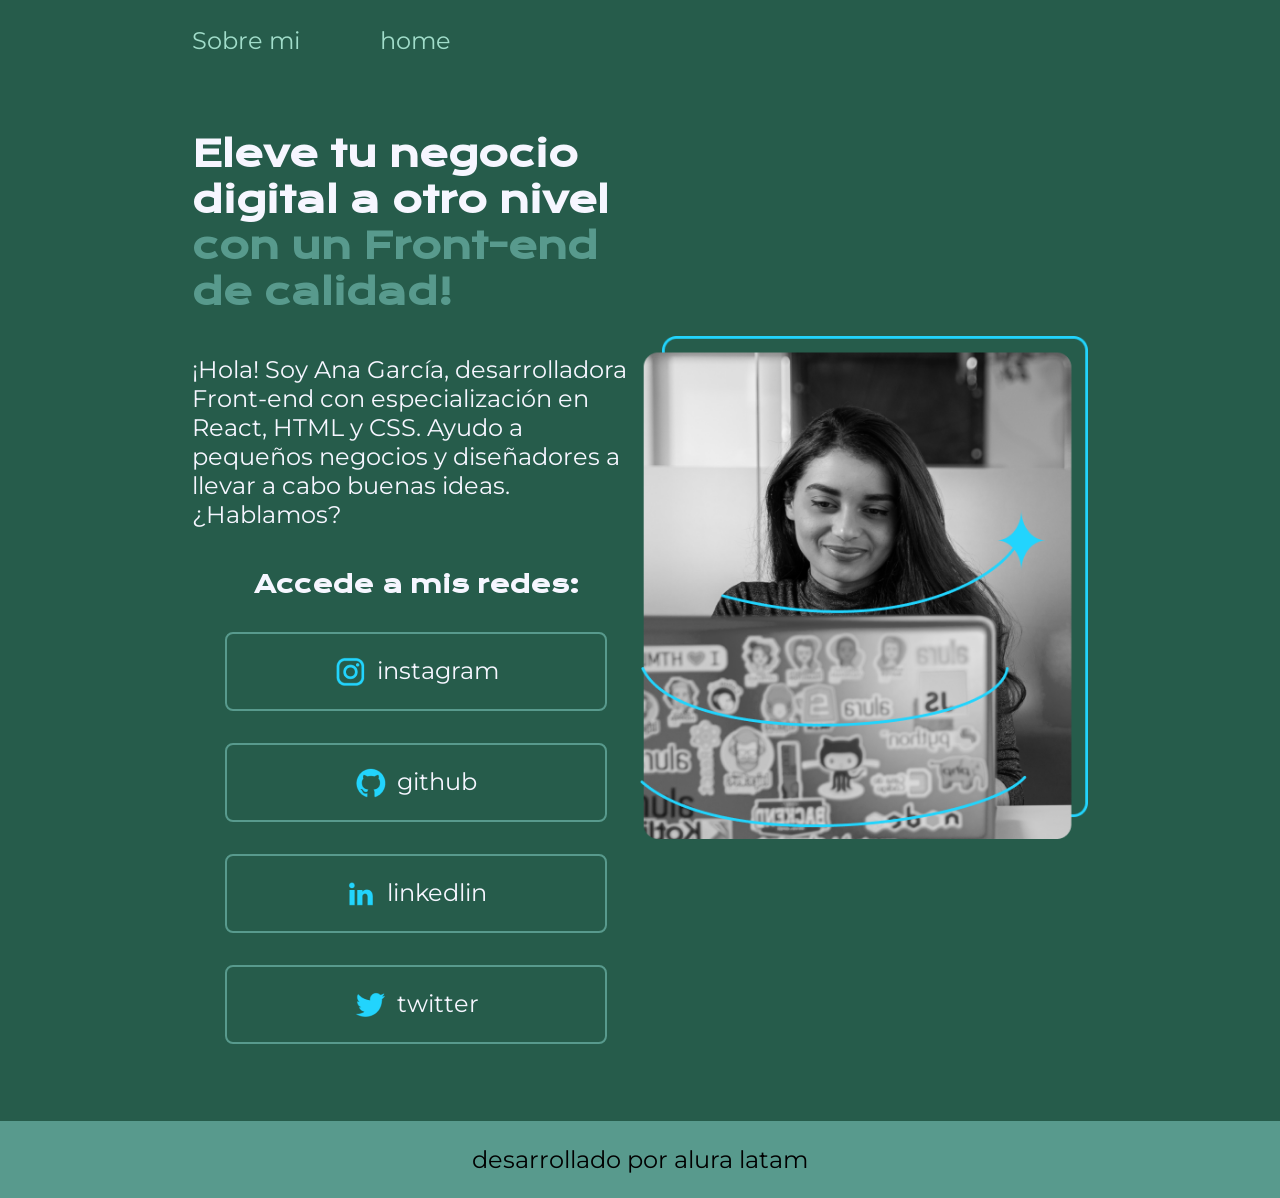
<file: index.html>
<!DOCTYPE html>
<html lang="en">
<head>
    <meta charset="UTF-8">
    <meta name="viewport" content="width=device-width, initial-scale=1.0">
    <title>Proyecto con figma</title>
    <link rel="stylesheet" href="./styles/stile.css">
</head>
<body>

    <header class="header">
        <nav class="header-menu">
            <a class="header-menu-link" href="sobre-mi.html">Sobre mi</a>
            <a class="header-menu-link" href="index.html">home</a>
        </nav>
    </header>

    <main class="presentacion">

    <section class="texto-presentacion">
        <h1 class="titulo-presentacion">
            Eleve tu negocio digital a otro nivel 
            <strong class="titulo-destaque">con un Front-end de calidad!</strong>
        </h1>

        <p class="parrafo-presentacion">¡Hola! Soy Ana García, desarrolladora Front-end con especialización en 
            React, HTML y CSS. Ayudo a pequeños negocios y diseñadores a llevar a cabo
            buenas ideas. ¿Hablamos?
        </p>

        <div class="redes-presentacion">
        <h2 class="presentacion-enlaces-subtitulo">Accede a mis redes:</h2>
            <a class="redes-presentacion-link" href="instagram.com">
                <img src="icons redes sociales/instagram.png">instagram</a>
            <a class="redes-presentacion-link" href="github.com">
                <img src="icons redes sociales/github.png">github</a>
            <a class="redes-presentacion-link" href="linkedlin.com">
                <img src="icons redes sociales/linkedin.png">linkedlin</a>
            <a class="redes-presentacion-link" href="twitter.com">
                <img src="icons redes sociales/twitter.png">twitter</a>
        </div>
    </section>

        <img class="imagen" src="./icons redes sociales/image.png" alt="iamgen de ana g">
    </main>

    <footer class="footer">
        <p>desarrollado por alura latam</p>
    </footer>
    
</body>
</html>
</file>
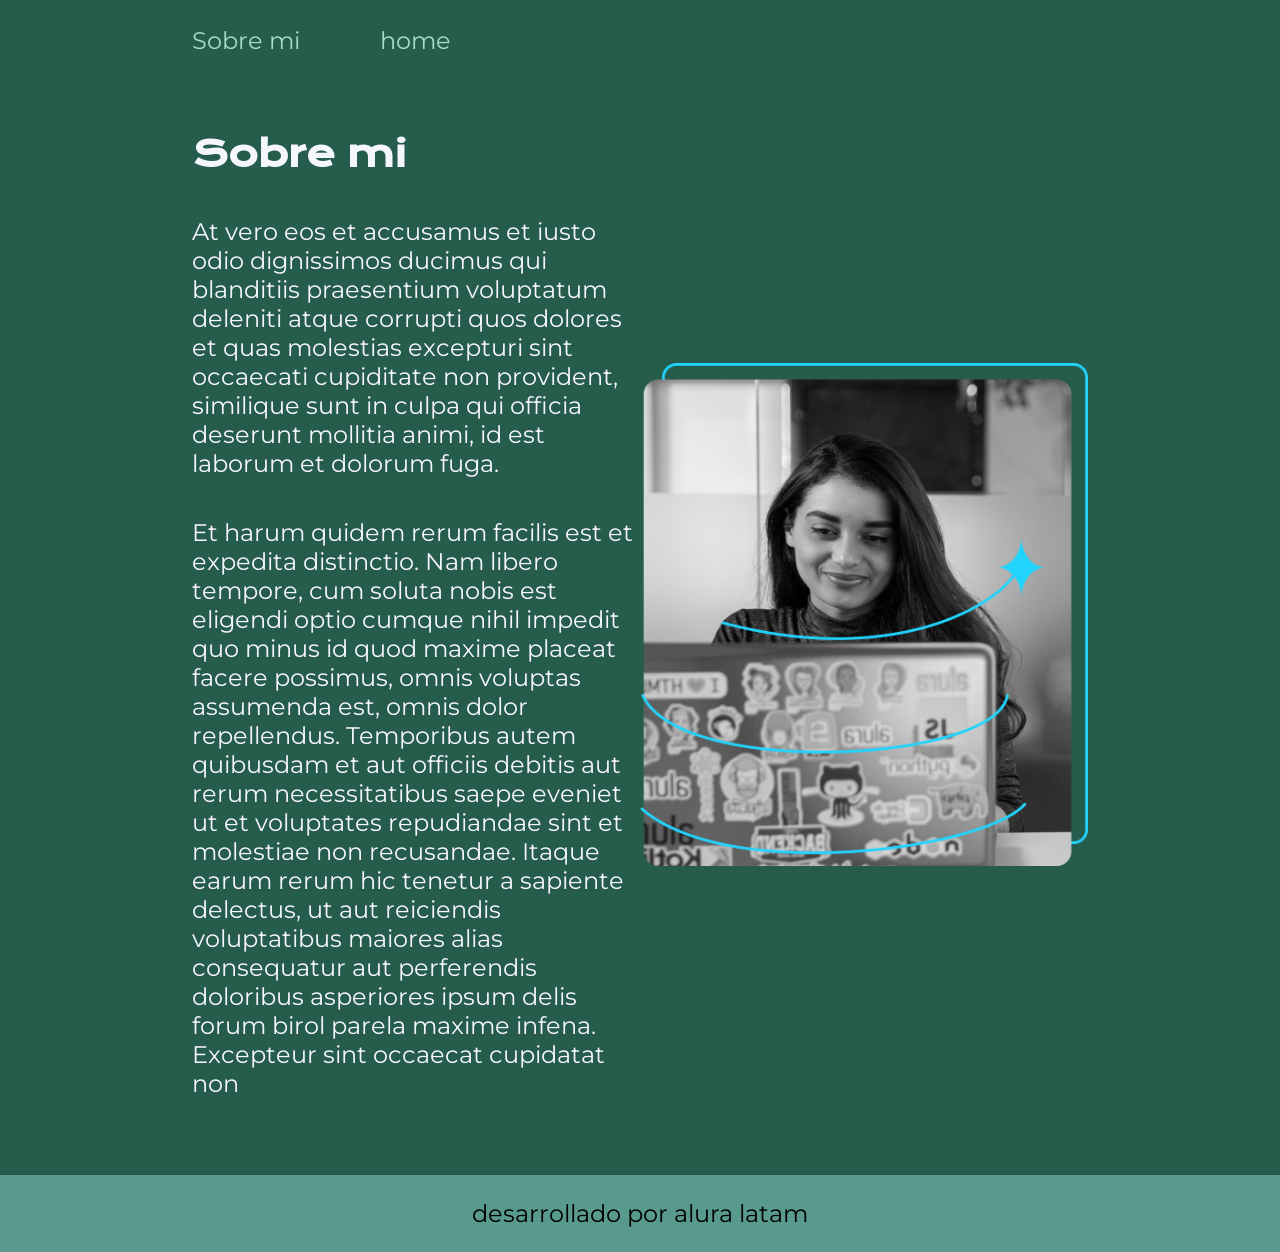
<file: sobre-mi.html>
<!DOCTYPE html>
<html lang="en">
<head>
    <meta charset="UTF-8">
    <meta name="viewport" content="width=device-width, initial-scale=1.0">
    <title>Sobre mi</title>
    <link rel="stylesheet" href="./styles/stile.css">
</head>
<body>

    <header class="header">
        <nav class="header-menu">
            <a class="header-menu-link" href="sobre-mi.html">Sobre mi</a>
            <a class="header-menu-link" href="index.html">home</a>
        </nav>
    </header>

    <main class="presentacion">
        <section class="texto-presentacion">
            <h1 class="titulo-presentacion">Sobre mi</h1>
            <p class="parrafo-presentacion">At vero eos et accusamus et iusto odio dignissimos ducimus qui
            blanditiis praesentium voluptatum deleniti atque corrupti quos 
            dolores et quas molestias excepturi sint occaecati cupiditate non 
            provident, similique sunt in culpa qui officia deserunt mollitia 
            animi, id est laborum et dolorum fuga.</p>

            <p class="parrafo-presentacion">Et harum quidem rerum facilis est et expedita distinctio. 
            Nam libero tempore, cum soluta nobis est eligendi optio cumque 
            nihil impedit quo minus id quod maxime placeat facere possimus, 
            omnis voluptas assumenda est, omnis dolor repellendus. Temporibus 
            autem quibusdam et aut officiis debitis aut rerum necessitatibus 
            saepe eveniet ut et voluptates repudiandae sint et molestiae non 
            recusandae. Itaque earum rerum hic tenetur a sapiente delectus, ut
            aut reiciendis voluptatibus maiores alias consequatur aut 
            perferendis doloribus asperiores ipsum delis forum birol parela 
            maxime infena. Excepteur sint occaecat cupidatat non</p>
        </section>

        <img class="imagen" src="./icons redes sociales/image.png" alt="iamgen de ana g">
    </main>

    <footer class="footer">
        <p>desarrollado por alura latam</p>
    </footer>
    
</body>
</html>
</file>
<file: styles/stile.css>
@import url('https://fonts.googleapis.com/css2?family=Krona+One&family=Montserrat:ital,wght@0,100..900;1,100..900&display=swap');

:root {
    --color-primario: #265C4B;
    --color-secundario: #589A8D;
    --color-terciario: #A1DDCA;
    --color-cuaternario: #F6F6FF;
    --color-hover: rgb(12, 41, 31);
    --color-footer: #000000;

    --fuente-montserrat: 'Montserrat', sans-serif;
    --fuente-krona: 'Krona One', sans-serif;
}

* {
    padding: 0;
    margin: 0;
}

body{
    background-color: var(--color-primario);
    color: var(--color-cuaternario);
    box-sizing: border-box;
}

.header{
    padding: 2% 0% 0% 15%;
    
}

.header-menu{
    display: flex;
    gap: 80px;

}

.header-menu-link{
    font-family: var(--fuente-montserrat);
    font-size: 1.5rem;
    font-weight: 600px;
    color: var(--color-terciario);
    text-decoration: none;
}

.imagen{
    width: 50%;
}

.presentacion{
    display: flex;
    align-items: center;
    margin: 6% 15%;
    justify-content: space-between;
}

.texto-presentacion{
    width: 50%;
    display: flex;
    flex-direction: column;
    gap: 40px;
}

.titulo-presentacion{
    font-size: 2.25rem;
    font-family: var(--fuente-krona);
}

.titulo-destaque {
    color: var(--color-secundario);
}

.parrafo-presentacion{
    font-size: 1.5rem;
    font-family: var(--fuente-montserrat);
}

.redes-presentacion{
    display: flex;
    justify-content: space-between;
    flex-direction: column;
    align-items: center;
    gap: 32px;

}

.redes-presentacion-link{
    width: 378px;
    text-align: center;
    padding: 21.5px 0;
    border-radius: 8px;
    font-family: var(--fuente-montserrat);
    font-size: 1.5rem;
    font-weight: 50%;
    text-decoration: none;
    color: var(--color-cuaternario);
    border: 2px solid var(--color-secundario);
    display: flex;
    justify-content: center;
    gap: 10px;
}

.presentacion-enlaces-subtitulo{
    font-family: var(--fuente-krona);
    font-size: 1.5rem;
    font-weight: 50%;
}

.redes-presentacion-link:hover{
    background-color: var(--color-hover);
}

.footer{
    background-color: var(--color-secundario);
    padding: 1.5rem;
    color: var(--color-footer);
    text-align: center;
    font-family: var(--fuente-montserrat);
    font-size: 1.5rem;
    font-weight: 400px;
}

@media (max-width: 1200px){

    .header{
        padding: 10%;
    }

    .header-menu{
        justify-content: center;
    }
    .presentacion{
        flex-direction: column-reverse;
        gap: 40px;
        padding: 5%;
    }

    .texto-presentacion{
        width: auto;
    }
}
</file>
